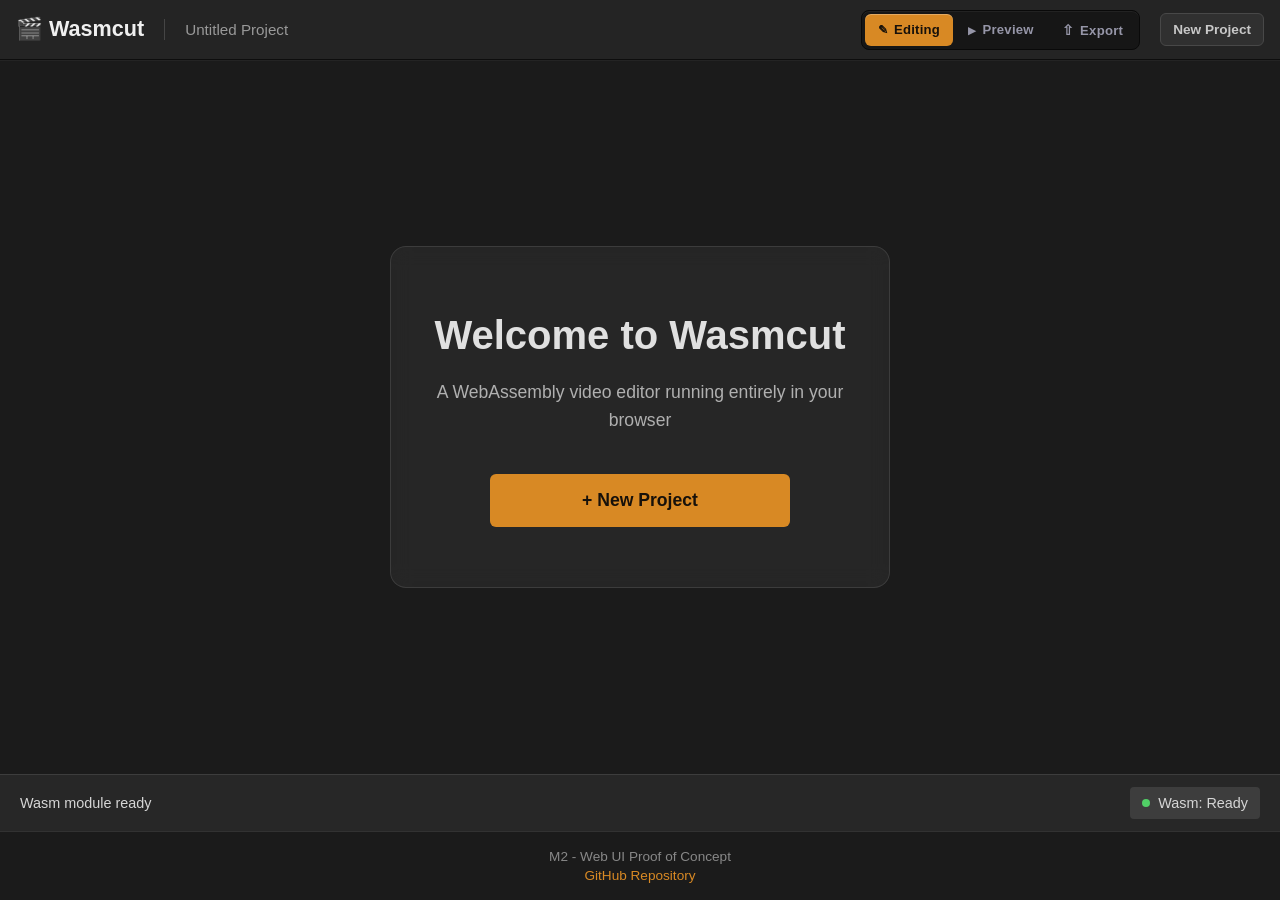
<file: index.html>
<!DOCTYPE html>
<html lang="en">
<head>
    <meta charset="UTF-8">
    <meta name="viewport" content="width=device-width, initial-scale=1.0">
    <title>Wasmcut - WASM Video Editor</title>
    <link rel="stylesheet" href="style.css">
</head>
<body>
    <div class="app-container">
        <!-- Top Header Bar -->
        <header class="app-header">
            <div class="header-left">
                <h1 class="app-title">🎬 Wasmcut</h1>
                <span class="project-name" id="projectName">Untitled Project</span>
            </div>
            <div class="header-right">
                <div class="mode-selector">
                    <button class="mode-btn active" data-mode="editing">Editing</button>
                    <button class="mode-btn" data-mode="preview">Preview</button>
                    <button class="mode-btn" data-mode="export">Export</button>
                </div>
                <button id="newProjectBtn" class="btn btn-small">New Project</button>
            </div>
        </header>

        <!-- Start Screen -->
        <div id="startScreen" class="start-screen">
            <div class="start-screen-content">
                <h2>Welcome to Wasmcut</h2>
                <p>A WebAssembly video editor running entirely in your browser</p>
                <button id="newProjectBtn2" class="btn btn-primary btn-large">+ New Project</button>
            </div>
        </div>

        <!-- Editor Layout (hidden until project created) -->
        <div id="editorSection" class="editor-layout" style="display: none;">
            <!-- Left Panel: Controls and Properties -->
            <div class="left-panel">
                <div class="panel-section">
                    <h3>Media Bin</h3>
                    <input id="mediaFileInput" class="visually-hidden" type="file" accept="video/*,image/*" multiple>
                    <button id="importMediaBtn" class="btn btn-secondary import-btn" type="button">Import Video or Image</button>
                    <div id="mediaBin" class="media-bin">
                        <p class="placeholder">No media imported</p>
                    </div>
                </div>

                <div class="panel-section">
                    <h3>Controls</h3>
                    <div class="button-group">
                        <button id="getStateBtn" class="btn btn-secondary">Refresh</button>
                    </div>
                    <form id="addClipForm" class="clip-form">
                        <label for="mediaRefInput">Media</label>
                        <input id="mediaRefInput" type="text" value="media://source.mp4" required>
                        <div class="form-row">
                            <label for="clipInInput">In <input id="clipInInput" type="number" min="0" step="0.1" value="0"></label>
                            <label for="clipOutInput">Out <input id="clipOutInput" type="number" min="0.1" step="0.1" value="10"></label>
                        </div>
                        <label for="clipPositionInput">Position</label>
                        <input id="clipPositionInput" type="number" min="0" step="0.1" value="0">
                        <button type="submit" class="btn btn-primary">Add Clip</button>
                    </form>
                    <div class="button-group">
                        <button id="undoBtn" class="btn btn-small" disabled>↶ Undo</button>
                        <button id="redoBtn" class="btn btn-small" disabled>↷ Redo</button>
                    </div>
                </div>

                <div class="panel-section" id="clipEditor" hidden>
                    <h3>Selected Clip</h3>
                    <p id="selectedClipName" class="selected-clip-name"></p>
                    <form id="editClipForm" class="clip-form">
                        <div class="form-row">
                            <label for="editInInput">In <input id="editInInput" type="number" min="0" step="0.1"></label>
                            <label for="editOutInput">Out <input id="editOutInput" type="number" min="0.1" step="0.1"></label>
                        </div>
                        <button type="submit" class="btn btn-secondary">Apply Trim</button>
                        <button type="button" id="deleteClipBtn" class="btn btn-danger">Delete Clip</button>
                    </form>
                </div>

                <div class="panel-section">
                    <h3>Project State</h3>
                    <div class="state-content" id="stateDisplay">
                        <p>No project data</p>
                    </div>
                </div>
            </div>

            <!-- Main Content Area: Preview and Timeline -->
            <div class="main-content">
                <!-- Preview Area -->
                <div class="preview-area">
                    <div class="preview-window" id="previewWindow">
                        <div class="preview-placeholder">
                            <p>Video Preview</p>
                            <p style="font-size: 0.9em; color: #888; margin-top: 10px;">1920 x 1080</p>
                        </div>
                    </div>
                </div>

                <!-- Timeline Section -->
                <div class="timeline-section">
                    <div class="timeline-container">
                        <div class="timeline-header">
                            <span class="timeline-label">Timeline</span>
                            <div class="ruler" id="timelineRuler"></div>
                        </div>
                        <div class="timeline-tracks" id="timelineArea">
                            <div class="placeholder">Click 'Refresh' to load timeline</div>
                        </div>
                    </div>
                </div>
            </div>
        </div>

        <!-- Status Bar -->
        <div class="status-bar">
            <span id="statusText">Ready</span>
            <span id="wasmStatus" class="status-indicator">Wasm: Uninitialized</span>
        </div>

        <!-- Footer -->
        <footer>
            <p>M2 - Web UI Proof of Concept</p>
            <p><a href="https://github.com/CephandriusMaxtori/Wasmcut">GitHub Repository</a></p>
        </footer>
    </div>

    <script src="wasm_exec.js"></script>
    <script src="wasm-loader.js"></script>
    <script src="app.js"></script>
</body>
</html>
</file>
<file: style.css>
* {
    margin: 0;
    padding: 0;
    box-sizing: border-box;
}

body {
    font-family: "Segoe UI", sans-serif;
    background: #101010;
    color: #d6d6d6;
    line-height: 1.4;
    overflow: hidden;
}

.app-container {
    width: 100%;
    height: 100vh;
    display: flex;
    flex-direction: column;
    background: #1b1b1b;
}

/* Header */
.app-header {
    height: 60px;
    background: #242424;
    border-bottom: 1px solid #0d0d0d;
    display: flex;
    justify-content: space-between;
    align-items: center;
    padding: 0 16px;
    flex-shrink: 0;
    box-shadow: 0 1px 0 rgba(255, 255, 255, 0.04);
}

.header-left {
    display: flex;
    align-items: center;
    gap: 20px;
}

.app-title {
    font-size: 1.35em;
    color: #f0f0f0;
    white-space: nowrap;
}

.project-name {
    color: #999;
    font-size: 0.95em;
    border-left: 1px solid #454545;
    padding-left: 20px;
}

.header-right {
    display: flex;
    align-items: center;
    gap: 20px;
}

/* Mode Selector */
.mode-selector {
    display: flex;
    gap: 2px;
    background: #161616;
    border: 1px solid #090909;
    border-radius: 8px;
    padding: 3px;
    box-shadow: inset 0 1px 0 rgba(255, 255, 255, 0.05);
}

.mode-btn {
    position: relative;
    min-width: 86px;
    padding: 8px 13px;
    border: none;
    background: transparent;
    color: #9696a8;
    cursor: pointer;
    border-radius: 6px;
    font-weight: 600;
    font-size: 0.82em;
    letter-spacing: 0.02em;
    transition: color 0.2s ease, background 0.2s ease, box-shadow 0.2s ease;
}

.mode-btn:hover {
    color: #f3f3f7;
    background: rgba(255, 255, 255, 0.08);
}

.mode-btn.active {
    color: #fff;
    background: #d88924;
    color: #17110a;
    box-shadow: inset 0 1px 0 rgba(255, 255, 255, 0.28);
}

.mode-btn:focus-visible {
    outline: 2px solid #f0ad4e;
    outline-offset: 2px;
}

.mode-btn::before {
    display: inline-block;
    margin-right: 6px;
    color: currentColor;
    font-size: 0.95em;
}

.mode-btn[data-mode="editing"]::before {
    content: "✎";
}

.mode-btn[data-mode="preview"]::before {
    content: "▶";
    font-size: 0.75em;
}

.mode-btn[data-mode="export"]::before {
    content: "⇧";
    font-size: 1.05em;
}

/* Buttons */
.btn {
    padding: 10px 15px;
    border: none;
    border-radius: 6px;
    font-size: 0.95em;
    cursor: pointer;
    transition: all 0.2s ease;
    font-weight: 600;
}

.btn-primary {
    background: #d88924;
    color: #17110a;
}

.btn-primary:hover {
    background: #efa33d;
    box-shadow: 0 2px 8px rgba(216, 137, 36, 0.25);
}

.btn-secondary {
    background: #303030;
    color: #d4d4d4;
    border: 1px solid #484848;
}

.btn-secondary:hover {
    background: #3b3b3b;
    border-color: #d88924;
}

.btn-small {
    padding: 8px 12px;
    font-size: 0.85em;
    background: #303030;
    color: #c8c8c8;
    border: 1px solid #484848;
}

.btn-small:hover:not(:disabled) {
    background: #404040;
}

.btn-large {
    padding: 16px 32px;
    font-size: 1.1em;
    width: 100%;
    max-width: 300px;
    display: block;
    margin: 0 auto;
}

.btn:disabled {
    opacity: 0.5;
    cursor: not-allowed;
}

/* Main Editor Layout */
.editor-layout {
    display: flex;
    flex: 1;
    gap: 0;
    min-height: 0;
    overflow: hidden;
}

/* Left Panel */
.left-panel {
    width: 250px;
    background: #252525;
    border-right: 1px solid #101010;
    display: flex;
    flex-direction: column;
    overflow-y: auto;
    flex-shrink: 0;
}

.panel-section {
    padding: 16px;
    border-bottom: 1px solid #383838;
}

.panel-section h3 {
    font-size: 0.95em;
    color: #d88924;
    margin-bottom: 12px;
    text-transform: uppercase;
    letter-spacing: 0.5px;
}

.button-group {
    display: flex;
    flex-direction: column;
    gap: 8px;
    margin-bottom: 12px;
}

.button-group:last-child {
    margin-bottom: 0;
}

.visually-hidden {
    position: absolute;
    width: 1px;
    height: 1px;
    padding: 0;
    margin: -1px;
    overflow: hidden;
    clip: rect(0, 0, 0, 0);
    white-space: nowrap;
    border: 0;
}

.import-btn {
    width: 100%;
}

.media-bin {
    display: flex;
    flex-direction: column;
    gap: 6px;
    margin-top: 12px;
    max-height: 190px;
    overflow-y: auto;
}

.media-asset {
    display: flex;
    align-items: center;
    gap: 8px;
    width: 100%;
    padding: 6px;
    border: 1px solid transparent;
    border-radius: 5px;
    background: rgba(255, 255, 255, 0.04);
    color: #ddd;
    text-align: left;
    cursor: pointer;
}

.media-asset[draggable="true"] {
    cursor: grab;
}

.media-asset[draggable="true"]:active {
    cursor: grabbing;
}

.media-asset:hover,
.media-asset.selected {
    border-color: rgba(216, 137, 36, 0.7);
    background: rgba(216, 137, 36, 0.12);
}

.media-thumb {
    display: grid;
    place-items: center;
    width: 34px;
    height: 28px;
    flex-shrink: 0;
    border-radius: 3px;
    font-size: 0.58em;
    font-weight: 700;
    letter-spacing: 0.03em;
}

.image-thumb {
    background: #c77d4d;
    color: #fff1e8;
}

.video-thumb {
    background: #315d72;
    color: #e5f3f8;
}

.media-asset-name {
    min-width: 0;
    flex: 1;
    overflow: hidden;
    text-overflow: ellipsis;
    white-space: nowrap;
    font-size: 0.78em;
}

.media-add {
    color: #f0ad4e;
    font-size: 1.2em;
    line-height: 1;
}

.clip-form {
    display: flex;
    flex-direction: column;
    gap: 8px;
    margin: 14px 0;
}

.clip-form label {
    color: #aaa;
    font-size: 0.8em;
}

.clip-form input {
    width: 100%;
    margin-top: 3px;
    padding: 7px 8px;
    border: 1px solid rgba(255, 255, 255, 0.14);
    border-radius: 4px;
    background: rgba(0, 0, 0, 0.35);
    color: #eee;
}

.form-row {
    display: flex;
    gap: 8px;
}

.form-row label {
    flex: 1;
}

.selected-clip-name {
    color: #ddd;
    font-size: 0.8em;
    overflow-wrap: anywhere;
}

.btn-danger {
    background: rgba(255, 107, 107, 0.15);
    color: #ff8787;
    border: 1px solid rgba(255, 107, 107, 0.4);
}

.btn-danger:hover {
    background: rgba(255, 107, 107, 0.25);
}

.state-content {
    background: rgba(0, 0, 0, 0.4);
    border-radius: 4px;
    padding: 12px;
    font-family: 'Courier New', monospace;
    font-size: 0.8em;
    max-height: 300px;
    overflow-y: auto;
    white-space: pre-wrap;
    word-break: break-word;
    line-height: 1.3;
}

.state-content p {
    margin: 0;
}

/* Main Content Area */
.main-content {
    display: flex;
    flex-direction: column;
    flex: 1;
    min-height: 0;
    background: #171717;
    gap: 0;
}

/* Preview Area */
.preview-area {
    flex: 1;
    padding: 12px;
    overflow: hidden;
    min-height: 300px;
}

.preview-window {
    width: 100%;
    height: 100%;
    background: #000;
    border: 1px solid #3b3b3b;
    border-radius: 2px;
    display: flex;
    align-items: center;
    justify-content: center;
    overflow: hidden;
}

.preview-placeholder {
    color: #666;
    text-align: center;
    font-style: italic;
}

/* Timeline Section */
.timeline-section {
    height: 350px;
    border-top: 1px solid #090909;
    background: #202020;
    padding: 10px;
    overflow: hidden;
    flex-shrink: 0;
    display: flex;
    flex-direction: column;
}

.timeline-container {
    display: flex;
    flex-direction: column;
    flex: 1;
    min-height: 0;
    background: #191919;
    border: 1px solid #3b3b3b;
    border-radius: 2px;
    overflow: hidden;
}

.timeline-header {
    display: flex;
    gap: 10px;
    height: 40px;
    background: #292929;
    border-bottom: 1px solid #111;
    padding: 0 10px;
    align-items: center;
    flex-shrink: 0;
}

.timeline-label {
    color: #d88924;
    font-weight: 600;
    font-size: 0.9em;
    white-space: nowrap;
    min-width: 60px;
}

.ruler {
    position: relative;
    height: 100%;
    flex: 1;
    border-left: 1px solid rgba(255, 255, 255, 0.1);
    font-size: 0.85em;
}

.ruler-mark {
    position: absolute;
    top: 12px;
    color: #888;
    transform: translateX(-50%);
    white-space: nowrap;
}

.ruler-mark::before {
    content: "";
    position: absolute;
    top: 18px;
    left: 50%;
    width: 1px;
    height: 8px;
    background: rgba(255, 255, 255, 0.25);
}

.timeline-tracks {
    position: relative;
    flex: 1;
    background: #151515;
    border-radius: 0;
    border: none;
    padding: 15px;
    display: flex;
    align-items: center;
    justify-content: center;
    overflow-y: auto;
    overflow-x: auto;
}

.timeline-tracks.has-content {
    flex-direction: column;
    align-items: stretch;
    justify-content: flex-start;
}

.placeholder {
    color: #666;
    text-align: center;
    font-style: italic;
    font-size: 0.95em;
}

.track {
    background: #242424;
    border: 1px solid #383838;
    border-radius: 2px;
    padding: 7px;
    margin-bottom: 10px;
    display: flex;
    align-items: center;
    gap: 15px;
}

.track-label {
    min-width: 100px;
    color: #c5c5c5;
    font-weight: 600;
    font-size: 0.9em;
}

.clips-container {
    position: relative;
    flex: 1;
    height: 54px;
    background: #171717;
    border-radius: 2px;
    padding: 5px;
    min-height: 50px;
    overflow: hidden;
}

.clips-container.drop-target {
    outline: 2px dashed rgba(81, 207, 102, 0.8);
    outline-offset: -3px;
    background: rgba(81, 207, 102, 0.1);
}

.clip {
    position: absolute;
    top: 5px;
    bottom: 5px;
    min-width: 0;
    background: #315d72;
    border: 1px solid #4c839d;
    border-radius: 3px;
    padding: 8px 12px;
    min-width: 80px;
    cursor: pointer;
    transition: all 0.2s ease;
    white-space: nowrap;
    overflow: hidden;
    text-overflow: ellipsis;
    font-size: 0.85em;
}

.clip[draggable="true"] {
    cursor: grab;
}

.clip[draggable="true"]:active {
    cursor: grabbing;
}

.playhead {
    position: absolute;
    top: 0;
    bottom: 0;
    width: 2px;
    background: #ff6b6b;
    box-shadow: 0 0 8px rgba(255, 107, 107, 0.65);
    pointer-events: none;
    z-index: 3;
}

.playhead::before {
    content: "";
    position: absolute;
    top: 0;
    left: -5px;
    border-left: 6px solid transparent;
    border-right: 6px solid transparent;
    border-top: 8px solid #ff6b6b;
}

.clip:hover {
    background: #3c7188;
    box-shadow: 0 2px 8px rgba(0, 0, 0, 0.35);
}

.clip.selected {
    outline: 2px solid #e6a23c;
    outline-offset: 1px;
}

/* Start Screen */
.start-screen {
    display: flex;
    align-items: center;
    justify-content: center;
    flex: 1;
}

.start-screen-content {
    text-align: center;
    padding: 60px 40px;
    background: rgba(255, 255, 255, 0.05);
    border: 1px solid rgba(255, 255, 255, 0.1);
    border-radius: 16px;
    backdrop-filter: blur(10px);
    max-width: 500px;
    animation: slideUp 0.6s ease-out;
}

.start-screen-content h2 {
    font-size: 2.5em;
    margin-bottom: 15px;
    color: #e0e0e0;
}

.start-screen-content p {
    font-size: 1.1em;
    color: #b0b0b0;
    margin-bottom: 40px;
    line-height: 1.6;
}

@keyframes slideUp {
    from {
        opacity: 0;
        transform: translateY(20px);
    }
    to {
        opacity: 1;
        transform: translateY(0);
    }
}

/* Status Bar */
.status-bar {
    display: flex;
    justify-content: space-between;
    align-items: center;
    padding: 12px 20px;
    background: rgba(255, 255, 255, 0.05);
    border-top: 1px solid rgba(255, 255, 255, 0.1);
    font-size: 0.9em;
    flex-shrink: 0;
}

.status-indicator {
    display: inline-flex;
    align-items: center;
    gap: 8px;
    padding: 6px 12px;
    border-radius: 4px;
    background: rgba(255, 255, 255, 0.1);
}

.status-indicator::before {
    content: '';
    width: 8px;
    height: 8px;
    border-radius: 50%;
    background: #ff6b6b;
}

.status-indicator.ready::before {
    background: #51cf66;
}

/* Footer */
footer {
    text-align: center;
    padding: 15px;
    border-top: 1px solid rgba(255, 255, 255, 0.1);
    color: #888;
    font-size: 0.85em;
    flex-shrink: 0;
}

footer a {
    color: #d88924;
    text-decoration: none;
    transition: color 0.2s;
}

footer a:hover {
    color: #efa33d;
}

/* Responsive */
@media (max-width: 1200px) {
    .left-panel {
        width: 200px;
    }
}

@media (max-width: 900px) {
    .editor-layout {
        flex-direction: column;
    }

    .left-panel {
        width: 100%;
        height: auto;
        max-height: 200px;
        border-right: none;
        border-bottom: 1px solid rgba(255, 255, 255, 0.1);
    }

    .preview-area {
        min-height: 300px;
    }

    .timeline-section {
        height: 250px;
    }
}

@media (max-width: 600px) {
    .app-header {
        flex-wrap: wrap;
        height: auto;
        gap: 10px;
        padding: 10px;
    }

    .header-left,
    .header-right {
        width: 100%;
        justify-content: center;
    }

    .left-panel {
        display: none;
    }

    .app-title {
        font-size: 1.2em;
    }

    .mode-selector {
        gap: 2px;
    }

    .mode-btn {
        padding: 6px 10px;
        font-size: 0.8em;
    }

    .preview-area {
        min-height: 200px;
    }

    .timeline-section {
        height: 200px;
    }
}

::-webkit-scrollbar {
    width: 8px;
    height: 8px;
}

::-webkit-scrollbar-track {
    background: rgba(255, 255, 255, 0.05);
}

::-webkit-scrollbar-thumb {
    background: #555;
    border-radius: 4px;
}

::-webkit-scrollbar-thumb:hover {
    background: #d88924;
}
</file>
